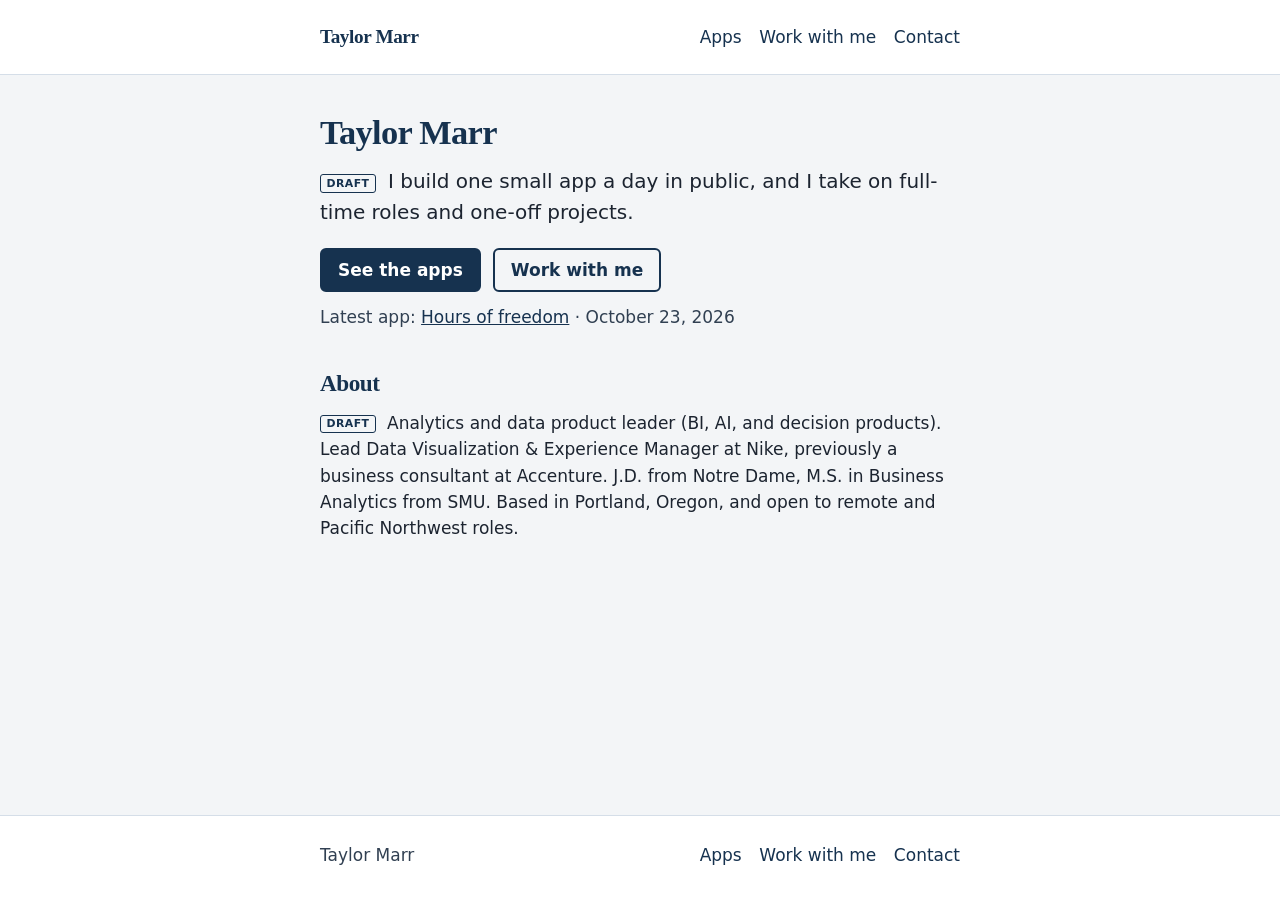
<file: index.html>
<!DOCTYPE html>
<html lang="en">
<head>
  <meta charset="utf-8">
  <meta name="viewport" content="width=device-width, initial-scale=1">
  <title>Taylor Marr</title>
  <meta name="description" content="I build one small app a day in public, and I take on full-time roles and one-off projects.">
  <link rel="canonical" href="https://taylormarrbuilds.github.io/">
  <meta property="og:title" content="Taylor Marr">
  <meta property="og:description" content="I build one small app a day in public, and I take on full-time roles and one-off projects.">
  <meta property="og:url" content="https://taylormarrbuilds.github.io/">
  <meta property="og:type" content="website">
  <meta property="og:locale" content="en_US">
  <meta name="twitter:card" content="summary">
  <meta name="twitter:title" content="Taylor Marr">
  <meta name="twitter:description" content="I build one small app a day in public, and I take on full-time roles and one-off projects.">
  <meta name="theme-color" content="#16324f">
  <link rel="icon" href="/favicon.svg" type="image/svg+xml">
  <link rel="stylesheet" href="/css/site.css">
</head>
<body>
  <a class="skip" href="#main">Skip to content</a>
  <header class="site-header">
    <div class="wrap header-inner">
      <a class="site-name" href="/">Taylor Marr</a>
      <nav aria-label="Primary">
        <a href="/apps/">Apps</a>
        <a href="/work/">Work with me</a>
        <a href="/contact/">Contact</a>
      </nav>
    </div>
  </header>
  <main id="main" class="wrap">
    <!-- DRAFT COPY: Taylor, edit the intro and the about paragraph before treating them as final. -->
    <h1>Taylor Marr</h1>
    <p class="intro draft">
      <strong class="draft-label">Draft</strong>
      I build one small app a day in public, and I take on full-time roles and one-off projects.
    </p>
    <div class="actions">
      <a class="button" href="/apps/">See the apps</a>
      <a class="button button-secondary" href="/work/">Work with me</a>
    </div>
    <p id="latest" class="latest" hidden></p>
    <section class="bio" aria-labelledby="about-heading">
      <h2 id="about-heading">About</h2>
      <p class="draft">
        <strong class="draft-label">Draft</strong>
        Analytics and data product leader (BI, AI, and decision products). Lead Data Visualization &amp; Experience Manager at Nike, previously a business consultant at Accenture. J.D. from Notre Dame, M.S. in Business Analytics from SMU. Based in Portland, Oregon, and open to remote and Pacific Northwest roles.
      </p>
    </section>
  </main>
  <footer class="site-footer">
    <div class="wrap footer-inner">
      <p>Taylor Marr</p>
      <nav aria-label="Footer">
        <a href="/apps/">Apps</a>
        <a href="/work/">Work with me</a>
        <a href="/contact/">Contact</a>
      </nav>
    </div>
  </footer>
  <script src="/js/apps.js"></script>
</body>
</html>
</file>
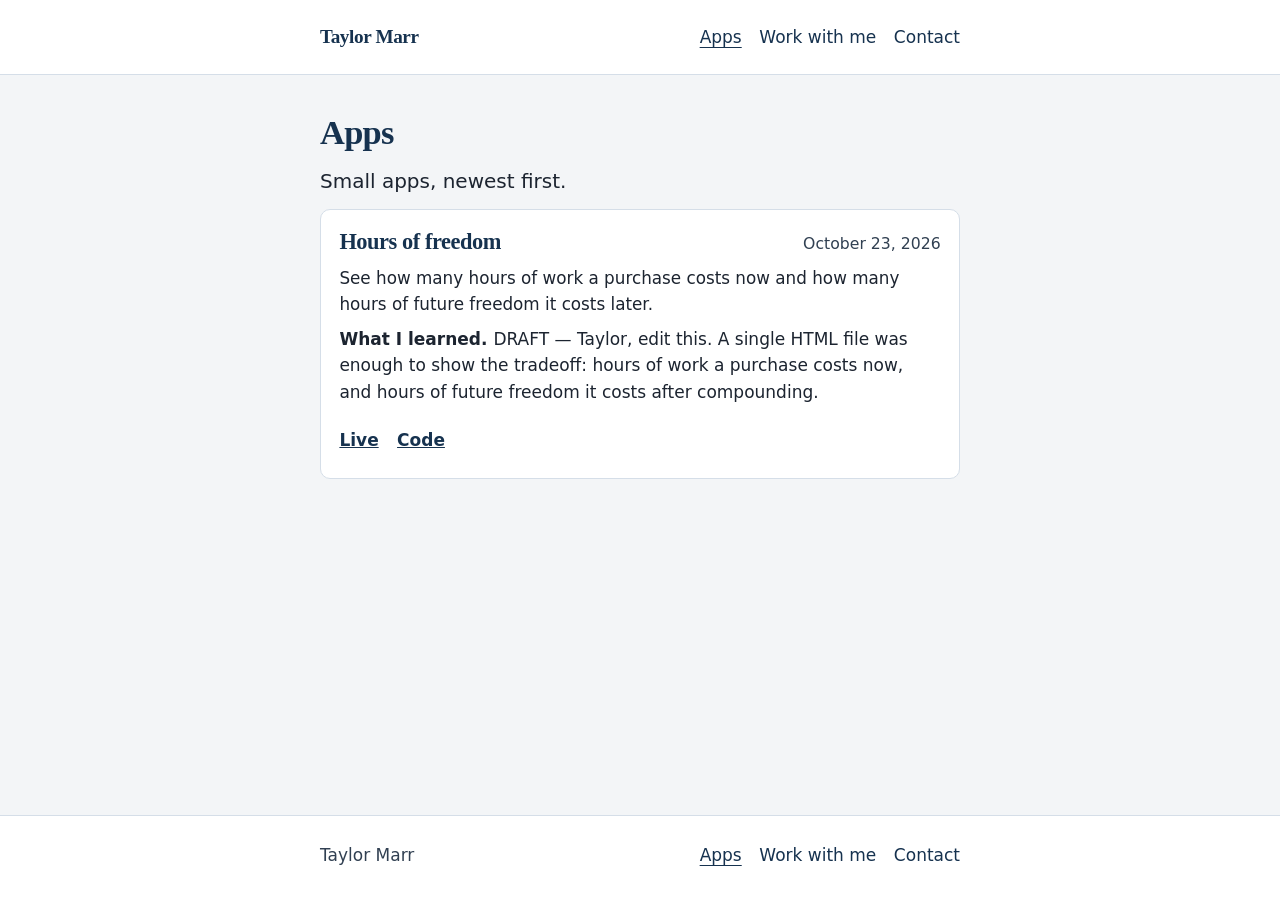
<file: apps/index.html>
<!DOCTYPE html>
<html lang="en">
<head>
  <meta charset="utf-8">
  <meta name="viewport" content="width=device-width, initial-scale=1">
  <title>Apps · Taylor Marr</title>
  <meta name="description" content="Small apps Taylor Marr builds in public, newest first.">
  <link rel="canonical" href="https://taylormarrbuilds.github.io/apps/">
  <meta property="og:title" content="Apps · Taylor Marr">
  <meta property="og:description" content="Small apps Taylor Marr builds in public, newest first.">
  <meta property="og:url" content="https://taylormarrbuilds.github.io/apps/">
  <meta property="og:type" content="website">
  <meta property="og:locale" content="en_US">
  <meta name="twitter:card" content="summary">
  <meta name="twitter:title" content="Apps · Taylor Marr">
  <meta name="twitter:description" content="Small apps Taylor Marr builds in public, newest first.">
  <meta name="theme-color" content="#16324f">
  <link rel="icon" href="/favicon.svg" type="image/svg+xml">
  <link rel="stylesheet" href="/css/site.css">
  <script>document.documentElement.classList.add("js");</script>
</head>
<body>
  <a class="skip" href="#main">Skip to content</a>
  <header class="site-header">
    <div class="wrap header-inner">
      <a class="site-name" href="/">Taylor Marr</a>
      <nav aria-label="Primary">
        <a href="/apps/" aria-current="page">Apps</a>
        <a href="/work/">Work with me</a>
        <a href="/contact/">Contact</a>
      </nav>
    </div>
  </header>
  <main id="main" class="wrap">
    <h1>Apps</h1>
    <p class="intro">Small apps, newest first.</p>
    <p id="app-status" class="app-status">Loading apps…</p>
    <div id="app-list" aria-live="polite" aria-busy="true"></div>
    <noscript>
      <p>JavaScript is off, so this page cannot read <code>data/apps.json</code>. You can still open an app directly.</p>
      <p><a href="/apps/hours-of-freedom/">Hours of freedom</a> (October 23, 2026)</p>
    </noscript>
  </main>
  <footer class="site-footer">
    <div class="wrap footer-inner">
      <p>Taylor Marr</p>
      <nav aria-label="Footer">
        <a href="/apps/" aria-current="page">Apps</a>
        <a href="/work/">Work with me</a>
        <a href="/contact/">Contact</a>
      </nav>
    </div>
  </footer>
  <script src="/js/apps.js"></script>
</body>
</html>
</file>
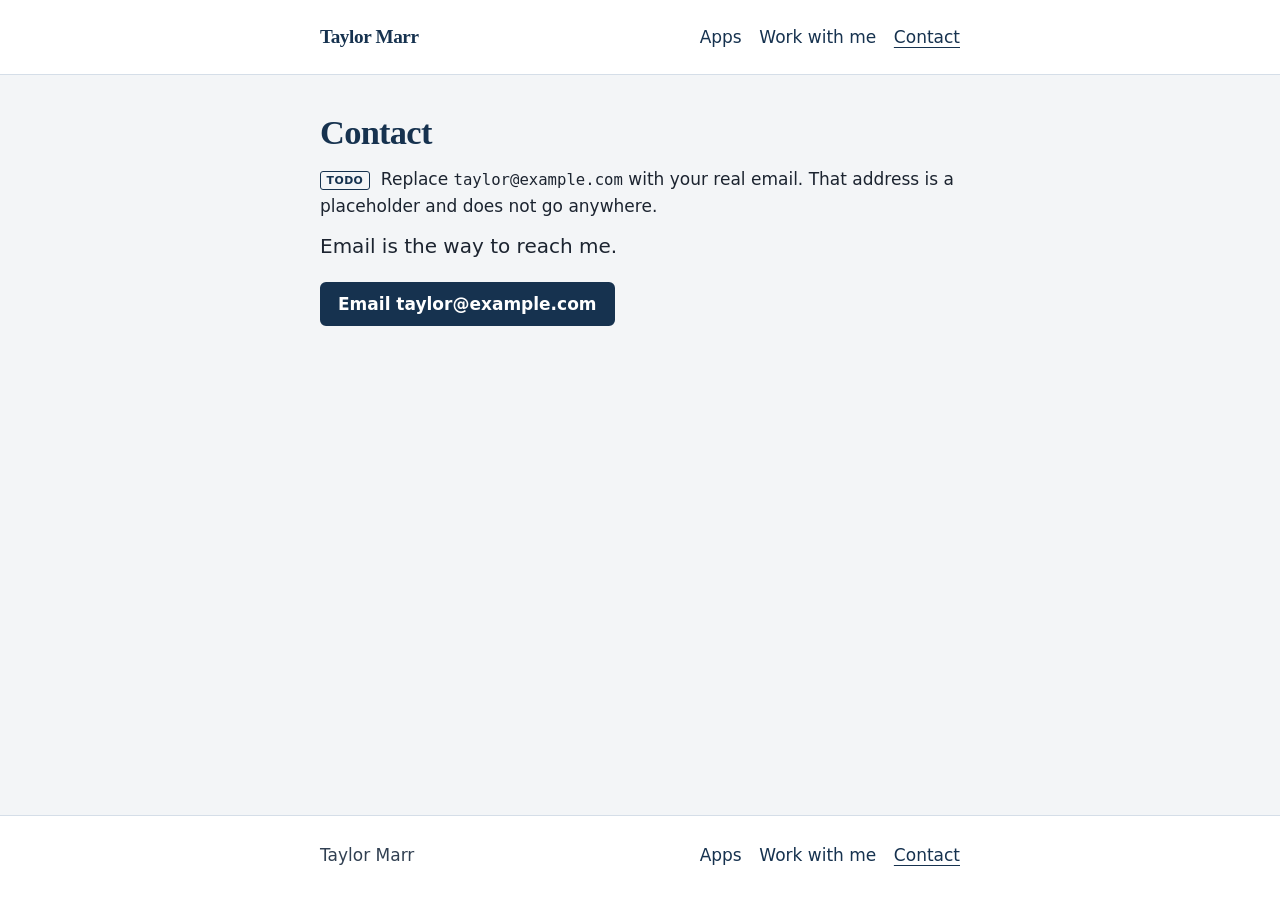
<file: contact/index.html>
<!DOCTYPE html>
<html lang="en">
<head>
  <meta charset="utf-8">
  <meta name="viewport" content="width=device-width, initial-scale=1">
  <title>Contact · Taylor Marr</title>
  <meta name="description" content="Email Taylor Marr about a full-time role or a one-off project.">
  <link rel="canonical" href="https://taylormarrbuilds.github.io/contact/">
  <meta property="og:title" content="Contact · Taylor Marr">
  <meta property="og:description" content="Email Taylor Marr about a full-time role or a one-off project.">
  <meta property="og:url" content="https://taylormarrbuilds.github.io/contact/">
  <meta property="og:type" content="website">
  <meta property="og:locale" content="en_US">
  <meta name="twitter:card" content="summary">
  <meta name="twitter:title" content="Contact · Taylor Marr">
  <meta name="twitter:description" content="Email Taylor Marr about a full-time role or a one-off project.">
  <meta name="theme-color" content="#16324f">
  <link rel="icon" href="/favicon.svg" type="image/svg+xml">
  <link rel="stylesheet" href="/css/site.css">
</head>
<body>
  <a class="skip" href="#main">Skip to content</a>
  <header class="site-header">
    <div class="wrap header-inner">
      <a class="site-name" href="/">Taylor Marr</a>
      <nav aria-label="Primary">
        <a href="/apps/">Apps</a>
        <a href="/work/">Work with me</a>
        <a href="/contact/" aria-current="page">Contact</a>
      </nav>
    </div>
  </header>
  <main id="main" class="wrap">
    <!-- TODO: replace taylor@example.com with your real email. This address is fake. There is no form backend. -->
    <h1>Contact</h1>
    <p class="draft">
      <strong class="draft-label">TODO</strong>
      Replace <code>taylor@example.com</code> with your real email. That address is a placeholder and does not go anywhere.
    </p>
    <p class="intro">Email is the way to reach me.</p>
    <p class="actions"><a class="button" id="mailto" href="mailto:taylor@example.com">Email taylor@example.com</a></p>
    <p id="topic-note"></p>
  </main>
  <footer class="site-footer">
    <div class="wrap footer-inner">
      <p>Taylor Marr</p>
      <nav aria-label="Footer">
        <a href="/apps/">Apps</a>
        <a href="/work/">Work with me</a>
        <a href="/contact/" aria-current="page">Contact</a>
      </nav>
    </div>
  </footer>
  <script>
    (function () {
      var topics = { role: "Full-time role", project: "One-off project" };
      var topic = new URLSearchParams(location.search).get("topic");
      var label = topics[topic];
      var link = document.getElementById("mailto");
      var note = document.getElementById("topic-note");
      if (!label || !link) return;
      link.href = link.getAttribute("href") + "?subject=" + encodeURIComponent(label);
      if (note) note.textContent = "The subject line is set to \"" + label + ".\"";
    })();
  </script>
</body>
</html>
</file>
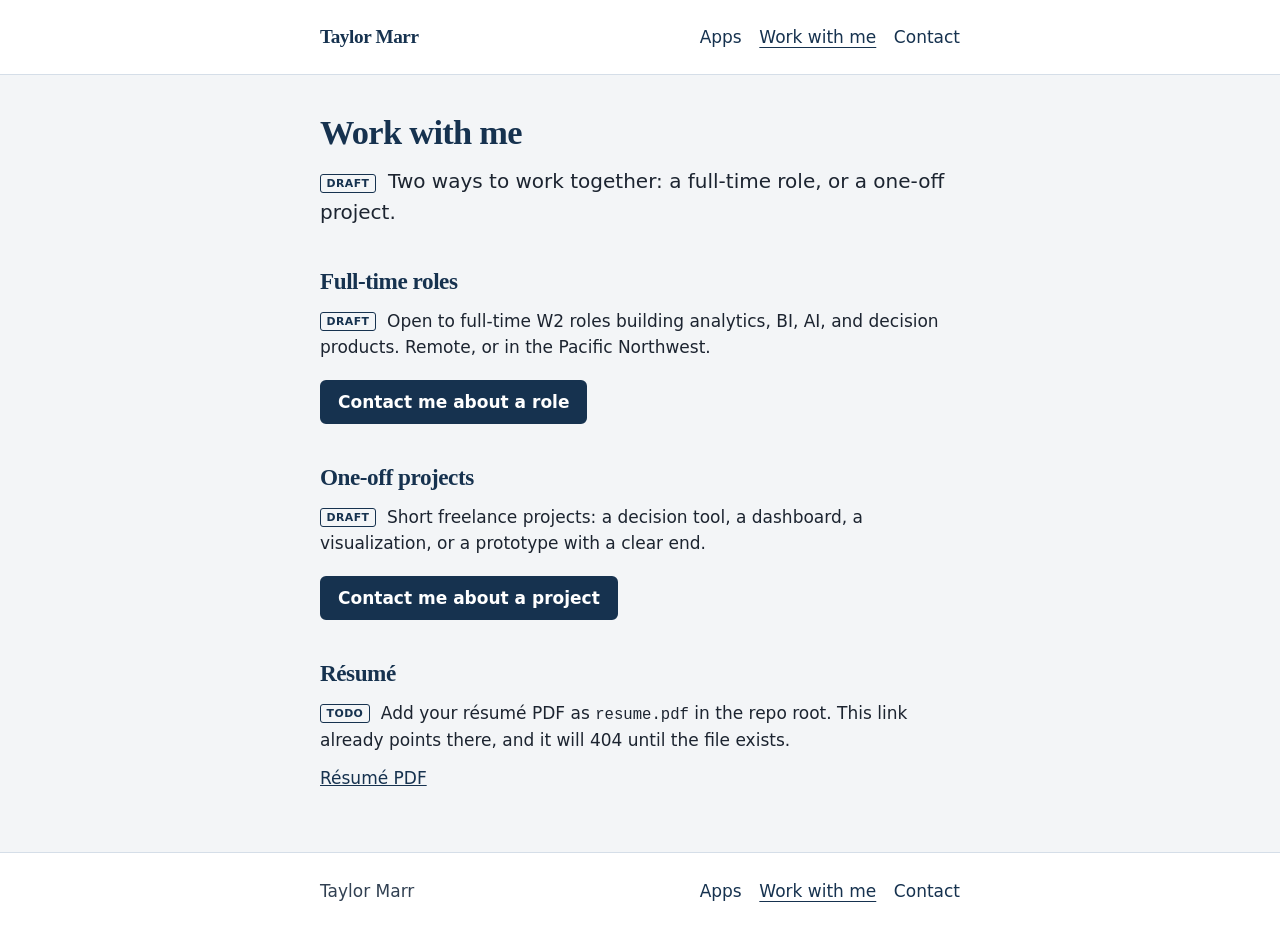
<file: work/index.html>
<!DOCTYPE html>
<html lang="en">
<head>
  <meta charset="utf-8">
  <meta name="viewport" content="width=device-width, initial-scale=1">
  <title>Work with me · Taylor Marr</title>
  <meta name="description" content="Full-time roles and one-off projects with Taylor Marr.">
  <link rel="canonical" href="https://taylormarrbuilds.github.io/work/">
  <meta property="og:title" content="Work with me · Taylor Marr">
  <meta property="og:description" content="Full-time roles and one-off projects with Taylor Marr.">
  <meta property="og:url" content="https://taylormarrbuilds.github.io/work/">
  <meta property="og:type" content="website">
  <meta property="og:locale" content="en_US">
  <meta name="twitter:card" content="summary">
  <meta name="twitter:title" content="Work with me · Taylor Marr">
  <meta name="twitter:description" content="Full-time roles and one-off projects with Taylor Marr.">
  <meta name="theme-color" content="#16324f">
  <link rel="icon" href="/favicon.svg" type="image/svg+xml">
  <link rel="stylesheet" href="/css/site.css">
</head>
<body>
  <a class="skip" href="#main">Skip to content</a>
  <header class="site-header">
    <div class="wrap header-inner">
      <a class="site-name" href="/">Taylor Marr</a>
      <nav aria-label="Primary">
        <a href="/apps/">Apps</a>
        <a href="/work/" aria-current="page">Work with me</a>
        <a href="/contact/">Contact</a>
      </nav>
    </div>
  </header>
  <main id="main" class="wrap">
    <!-- DRAFT COPY: Taylor, edit both paths. TODO: add resume.pdf at the repo root. -->
    <h1>Work with me</h1>
    <p class="intro draft">
      <strong class="draft-label">Draft</strong>
      Two ways to work together: a full-time role, or a one-off project.
    </p>

    <section aria-labelledby="full-time-heading">
      <h2 id="full-time-heading">Full-time roles</h2>
      <p class="draft">
        <strong class="draft-label">Draft</strong>
        Open to full-time W2 roles building analytics, BI, AI, and decision products. Remote, or in the Pacific Northwest.
      </p>
      <p class="actions"><a class="button" href="/contact/?topic=role">Contact me about a role</a></p>
    </section>

    <section aria-labelledby="projects-heading">
      <h2 id="projects-heading">One-off projects</h2>
      <p class="draft">
        <strong class="draft-label">Draft</strong>
        Short freelance projects: a decision tool, a dashboard, a visualization, or a prototype with a clear end.
      </p>
      <p class="actions"><a class="button" href="/contact/?topic=project">Contact me about a project</a></p>
    </section>

    <section aria-labelledby="resume-heading">
      <h2 id="resume-heading">Résumé</h2>
      <p id="resume-todo" class="draft">
        <strong class="draft-label">TODO</strong>
        Add your résumé PDF as <code>resume.pdf</code> in the repo root. This link already points there, and it will 404 until the file exists.
      </p>
      <p><a href="/resume.pdf" aria-describedby="resume-todo">Résumé PDF</a></p>
    </section>
  </main>
  <footer class="site-footer">
    <div class="wrap footer-inner">
      <p>Taylor Marr</p>
      <nav aria-label="Footer">
        <a href="/apps/">Apps</a>
        <a href="/work/" aria-current="page">Work with me</a>
        <a href="/contact/">Contact</a>
      </nav>
    </div>
  </footer>
</body>
</html>
</file>
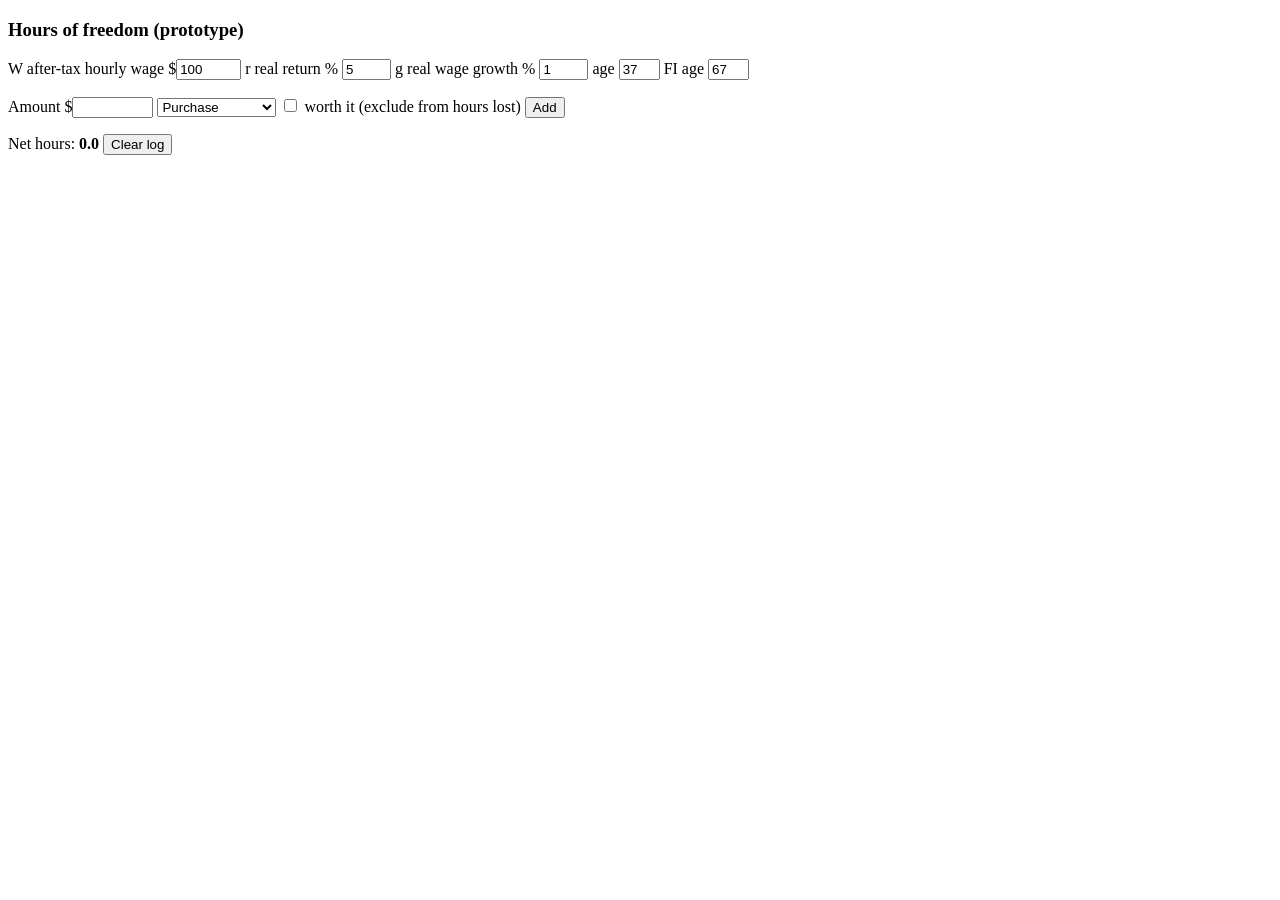
<file: apps/hours-of-freedom/index.html>
<!doctype html><html><head><meta charset="utf-8"><title>Hours of freedom</title></head><body>
<h3>Hours of freedom (prototype)</h3>
<p>W after-tax hourly wage $<input id=W value=100 size=6>
 r real return % <input id=r value=5 size=4>
 g real wage growth % <input id=g value=1 size=4>
 age <input id=age value=37 size=3> FI age <input id=fi value=67 size=3></p>
<p>Amount $<input id=P size=8>
 <select id=kind><option value=buy>Purchase</option><option value=save>Savings transfer</option></select>
 <label><input type=checkbox id=worth> worth it (exclude from hours lost)</label>
 <button onclick=add()>Add</button></p>
<pre id=out></pre>
<p>Net hours: <b id=net>0</b> <button onclick="L=[];save()">Clear log</button></p>
<pre id=log></pre>
<script>
const v=id=>parseFloat(document.getElementById(id).value)||0;
let L=JSON.parse(localStorage.hof||"[]");
function calc(P){const W=v('W'),r=v('r')/100,g=v('g')/100,n=Math.max(0,v('fi')-v('age'));
 return {now:P/W,fut:P*Math.pow(1+r,n)/(W*Math.pow(1+g,n)),n};}
function show(){const P=v('P');if(!P){out.textContent='';return}const c=calc(P);
 out.textContent=`Hours of work now: ${c.now.toFixed(1)}\nHours of future freedom (in ${c.n} yrs): ${c.fut.toFixed(1)}`;}
function add(){const P=v('P');if(!P)return;const c=calc(P),k=kind.value;
 L.push({P,k,worth:worth.checked,h:c.fut});save();}
function save(){localStorage.hof=JSON.stringify(L);let net=0;
 log.textContent=L.map(e=>{const s=e.k=='save'?e.h:(e.worth?0:-e.h);net+=s;
 return `${e.k=='save'?'Saved':'Bought'} $${e.P}${e.worth?' (worth it)':''}: ${s>=0?'+':''}${s.toFixed(1)} h`}).join('\n');
 document.getElementById('net').textContent=net.toFixed(1);}
document.querySelectorAll('input,select').forEach(e=>e.oninput=show);save();
</script></body></html>
</file>
<file: css/site.css>
:root {
  color-scheme: light;
  --navy: #16324f;
  --navy-deep: #0f2438;
  --ink: #1c2430;
  --muted: #314052;
  --line: #d5dee8;
  --paper: #f3f5f7;
  --card: #ffffff;
}

*,
*::before,
*::after {
  box-sizing: border-box;
}

body {
  display: flex;
  flex-direction: column;
  min-height: 100vh;
  margin: 0;
  background: var(--paper);
  color: var(--ink);
  font-family: system-ui, -apple-system, "Segoe UI", Roboto, Helvetica, Arial, sans-serif;
  font-size: 1.0625rem;
  line-height: 1.55;
}

h1,
h2,
.site-name {
  font-family: Georgia, "Iowan Old Style", "Palatino Linotype", Palatino, serif;
  color: var(--navy);
  font-weight: 600;
  letter-spacing: -0.02em;
  line-height: 1.25;
}

h1 {
  margin: 0 0 0.75rem;
  font-size: 2.15rem;
}

h2 {
  margin: 0 0 0.45rem;
  font-size: 1.45rem;
}

p {
  margin: 0.75rem 0;
}

a {
  color: var(--navy);
}

a:hover {
  text-decoration-thickness: 2px;
}

:focus-visible {
  outline: 2px solid var(--navy);
  outline-offset: 3px;
}

.skip {
  position: absolute;
  left: 0.75rem;
  top: -3rem;
  z-index: 2;
  padding: 0.5rem 0.75rem;
  background: var(--navy);
  color: #fff;
  text-decoration: none;
}

.skip:focus {
  top: 0.75rem;
}

.wrap {
  width: min(40rem, calc(100% - 2.5rem));
  margin-inline: auto;
}

.site-header,
.site-footer {
  background: var(--card);
}

.site-header {
  border-bottom: 1px solid var(--line);
}

.site-footer {
  border-top: 1px solid var(--line);
}

.header-inner,
.footer-inner {
  display: flex;
  flex-wrap: wrap;
  align-items: baseline;
  justify-content: space-between;
  gap: 0.6rem 1.25rem;
}

.header-inner {
  padding-block: 0.9rem;
}

.footer-inner {
  padding-block: 1rem 1.4rem;
}

.site-name {
  font-size: 1.2rem;
  text-decoration: none;
}

nav {
  display: flex;
  flex-wrap: wrap;
  gap: 0.35rem 1.1rem;
}

nav a {
  padding-block: 0.6rem;
  text-decoration: none;
}

nav a:hover,
nav a[aria-current="page"] {
  text-decoration: underline;
  text-underline-offset: 0.22em;
}

main {
  flex: 1;
  padding-block: 2.25rem 3rem;
}

.intro {
  margin-top: 0;
  font-size: 1.25rem;
}

.actions {
  display: flex;
  flex-wrap: wrap;
  gap: 0.75rem;
  margin: 1.25rem 0 0;
}

.button {
  display: inline-flex;
  align-items: center;
  justify-content: center;
  max-width: 100%;
  min-height: 44px;
  padding: 0.5rem 1rem;
  border: 2px solid var(--navy);
  border-radius: 6px;
  background: var(--navy);
  color: #fff;
  font-weight: 600;
  line-height: 1.3;
  text-align: center;
  text-decoration: none;
  white-space: normal;
}

.button:hover,
.button:focus-visible {
  background: var(--navy-deep);
  border-color: var(--navy-deep);
  color: #fff;
}

.button-secondary {
  background: transparent;
  color: var(--navy);
}

.button-secondary:hover,
.button-secondary:focus-visible {
  background: var(--navy);
  border-color: var(--navy);
  color: #fff;
}

.latest {
  color: var(--muted);
}

.bio,
section {
  margin-top: 2.4rem;
}

.draft-label {
  display: inline-block;
  margin-right: 0.35rem;
  padding: 0.05rem 0.35rem;
  border: 1px solid var(--navy);
  border-radius: 3px;
  color: var(--navy);
  font-family: system-ui, -apple-system, "Segoe UI", Roboto, Helvetica, Arial, sans-serif;
  font-size: 0.68rem;
  font-weight: 700;
  letter-spacing: 0.04em;
  line-height: 1.4;
  text-transform: uppercase;
  vertical-align: 0.15em;
}

.app-card {
  margin: 0 0 1rem;
  padding: 1.1rem 1.15rem 0.85rem;
  border: 1px solid var(--line);
  border-radius: 10px;
  background: var(--card);
}

.app-card-header {
  display: flex;
  flex-wrap: wrap;
  align-items: baseline;
  justify-content: space-between;
  gap: 0.2rem 1rem;
  margin-bottom: 0.35rem;
}

.app-card h2 {
  margin: 0;
  font-size: 1.4rem;
}

.app-card time {
  color: var(--muted);
  font-size: 0.98rem;
}

.app-card .description {
  margin: 0.55rem 0;
  font-size: 1.05rem;
}

.learned {
  margin: 0.55rem 0;
}

.card-links {
  display: flex;
  flex-wrap: wrap;
  gap: 0.25rem 1.15rem;
  margin: 0.75rem 0 0.15rem;
}

.card-links a {
  padding-block: 0.6rem;
  font-weight: 700;
}

.app-status {
  display: none;
  margin-top: 0;
  color: var(--muted);
}

.js .app-status {
  display: block;
}

.js .app-status[hidden] {
  display: none;
}

.empty,
.error {
  margin-top: 0;
  padding: 0.9rem 1rem;
  border: 1px solid var(--line);
  border-radius: 10px;
  background: var(--card);
}

.site-footer p {
  margin: 0;
  color: var(--muted);
}

code {
  font-family: ui-monospace, "Cascadia Code", "Source Code Pro", Menlo, Consolas, monospace;
  font-size: 0.92em;
}

.visually-hidden {
  position: absolute;
  width: 1px;
  height: 1px;
  padding: 0;
  margin: -1px;
  overflow: hidden;
  clip: rect(0, 0, 0, 0);
  white-space: nowrap;
  border: 0;
}

::selection {
  background: #d5e2ef;
}
</file>
